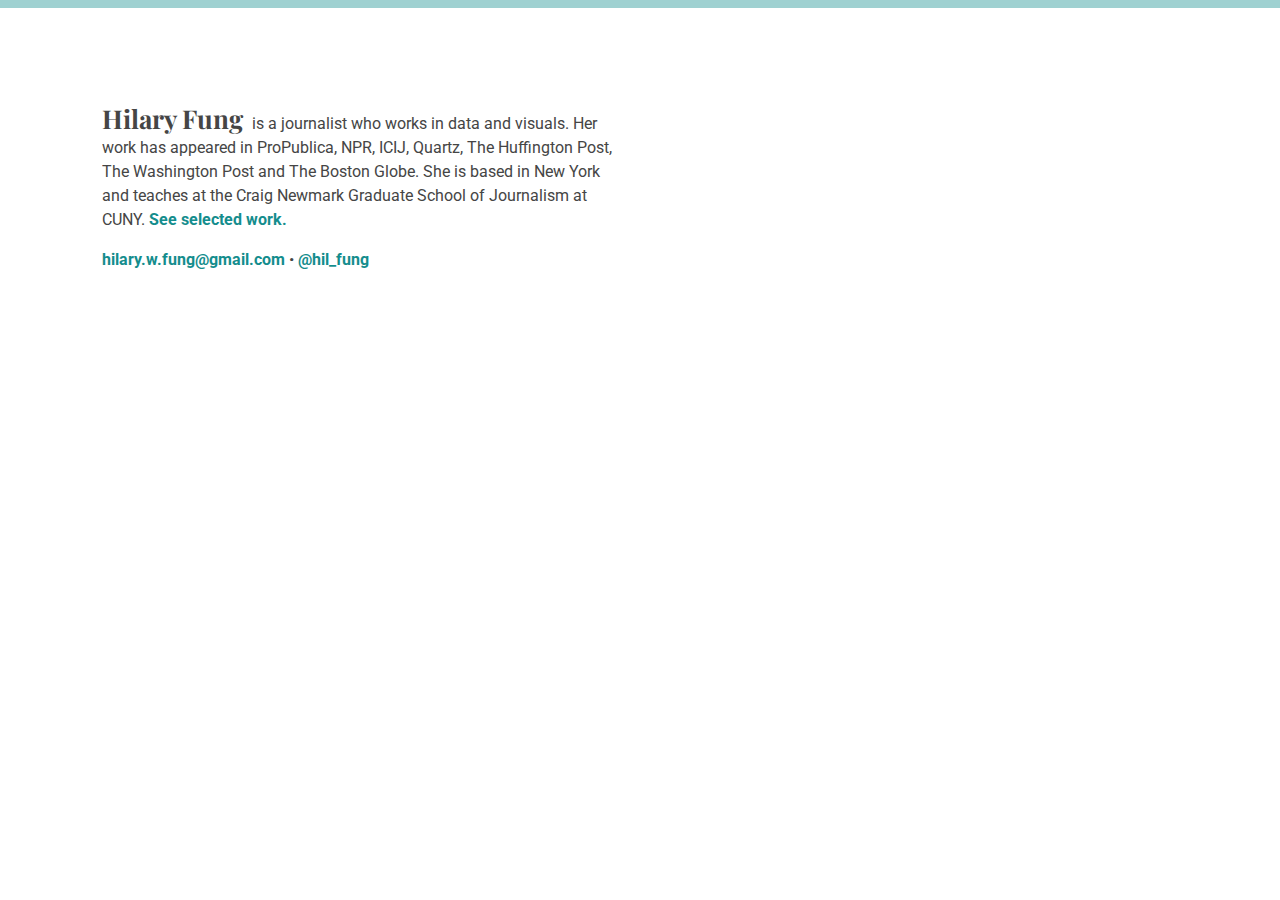
<file: index.html>
<html>
<head>
  <title>Hilary Fung</title>
  <link href='https://fonts.googleapis.com/css?family=Roboto:300,700|Playfair+Display:900,400italic,900italic' rel='stylesheet' type='text/css'>
  <link href="style.css" rel="stylesheet" type="text/css">
</head>
<body>

<div class="body home-page">
	<p><span class="name">Hilary Fung</span> is a journalist who works in data and visuals. Her work has appeared in ProPublica, NPR, ICIJ, Quartz, The Huffington Post, The Washington Post and The Boston Globe. She is based in New York and teaches at the Craig Newmark Graduate School of Journalism at CUNY. <span class="no-wrap"><a href="http://hilaryfung.com/portfolio/">See selected work.</a></span></p>

  <p><a href="mailto:hilary.w.fung@gmail.com">hilary.w.fung@gmail.com</i></a> &bull; <a href="http://twitter.com/hil_fung" target="_blank">@hil_fung</i></a></p>
</div>

</body>
</html>
</file>
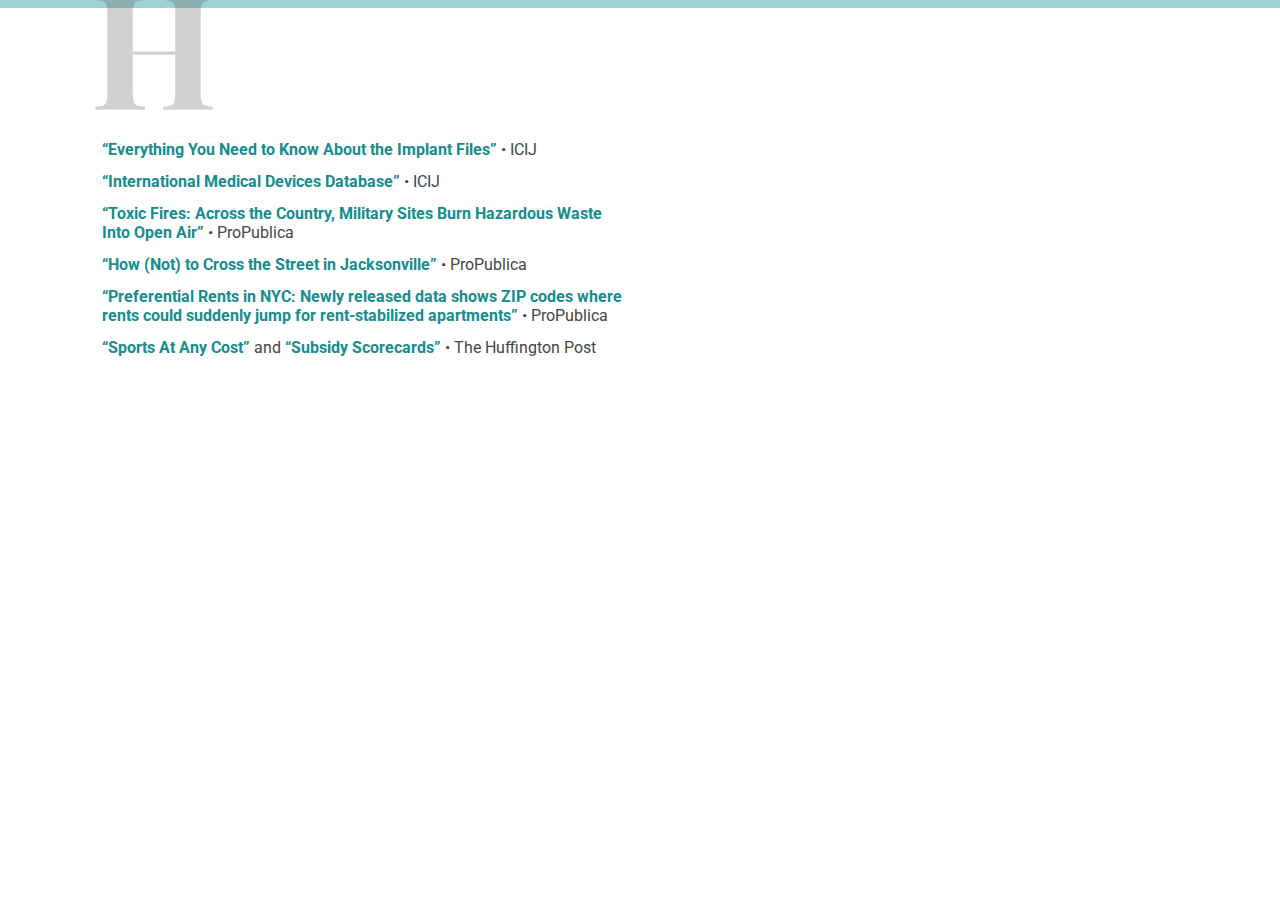
<file: portfolio/index.html>
<html>
<head>
	<title>Hilary Fung | Portfolio</title>
	<link href='https://fonts.googleapis.com/css?family=Roboto:300,700|Playfair+Display:900,400italic' rel='stylesheet' type='text/css'>
  <link href="../style.css" rel="stylesheet" type="text/css">
</head>
<body>
<div class="body portfolio-page">
	<h2 class="initial"><a href="http://hilaryfung.com">H</a></h2>

  <ul>
    <li><a href="https://www.icij.org/investigations/implant-files/what-you-need-to-know-about-the-implant-files/">&ldquo;Everything You Need to Know About the Implant Files&rdquo;</a> &bull; ICIJ</li>
    <li><a href="https://medicaldevices.icij.org/">&ldquo;International Medical Devices Database&rdquo;</a> &bull; ICIJ</li>
    <li><a href="https://projects.propublica.org/graphics/burn-sites">&ldquo;Toxic Fires: Across the Country, Military Sites Burn Hazardous Waste Into Open Air&rdquo;</a> &bull; ProPublica</li>
    <li><a href="https://projects.propublica.org/graphics/jacksonville">&ldquo;How (Not) to Cross the Street in Jacksonville&rdquo;</a> &bull; ProPublica</li>
    <li><a href="https://projects.propublica.org/graphics/preferential-rents">&ldquo;Preferential Rents in NYC: Newly released data shows ZIP codes where rents could suddenly jump for rent-stabilized apartments&rdquo;</a> &bull; ProPublica</li>
    <li><a href="http://projects.huffingtonpost.com/ncaa/sports-at-any-cost">&ldquo;Sports At Any Cost&rdquo;</a> and <a href="http://projects.huffingtonpost.com/projects/ncaa/subsidy-scorecards">&ldquo;Subsidy Scorecards&rdquo;</a> &bull; The Huffington Post</li>
	</ul>
</div>
</body>
</html>
</file>
<file: style.css>
.no-wrap {
  white-space: nowrap;
}

/* homepage */

body {
  margin: 0; 
  border-top: 8px solid #9fd1d1;
}

.name {
  font-weight: bold;
  font-family: 'Playfair Display';
  color: #454545;
  font-size: 1.618em;
  padding-right: 0.16em;
}

/* portfolio page */

h2, h2 a {
  font-family: 'Playfair Display';
  color: #454545;
}

.initial {
  font-size: 10em;
  line-height: 1;
  margin-top: -.275em;
  margin-left: -.08em;
}

.initial a {
  opacity: .24;
}

.initial a:hover {
  opacity: 1;
}

ul {
  list-style-type: none;
  padding: 0;
}

p {
  font-family: 'Roboto';
  font-size: 1em;
  line-height: 1.5em;
}

li {
  font-family: 'Roboto';
  font-size: 1em;
  margin: 0.8em 0;
  line-height: 1.2em;
  font-weight: 400;
}

a {
  font-family: 'Roboto';
  font-weight: bold;
  font-style: normal;
  text-decoration: none;
  color: #148D8D;
}

h2 {
  margin: 0px 0 0 0;
  padding: 0;
}

h2 a {
  color: #454545;
  text-decoration: none;
}

h3 {
  text-transform: uppercase;
  font-size: 1em;
  font-family: 'Roboto';
  font-weight: 400;
  margin-top: 36px;
}

@media (min-width: 850px) {
  h1 {
    font-size: 3em;
  }
}

.body {
  max-width: 520px;
  color: #454545;
}

.home-page {
  margin-top: 4.8em;
  padding: 5px 40px 20px 20px;
}

.portfolio-page {
  padding: 0 20px 20px 20px;
}

@media (min-width: 760px) {
  .home-page, .portfolio-page {
    padding-left: 8%;
  }
}

*::selection {
  background: #E07D77;
  color: #fff;
}

a:hover {
  color: #E07D77;
}
</file>
